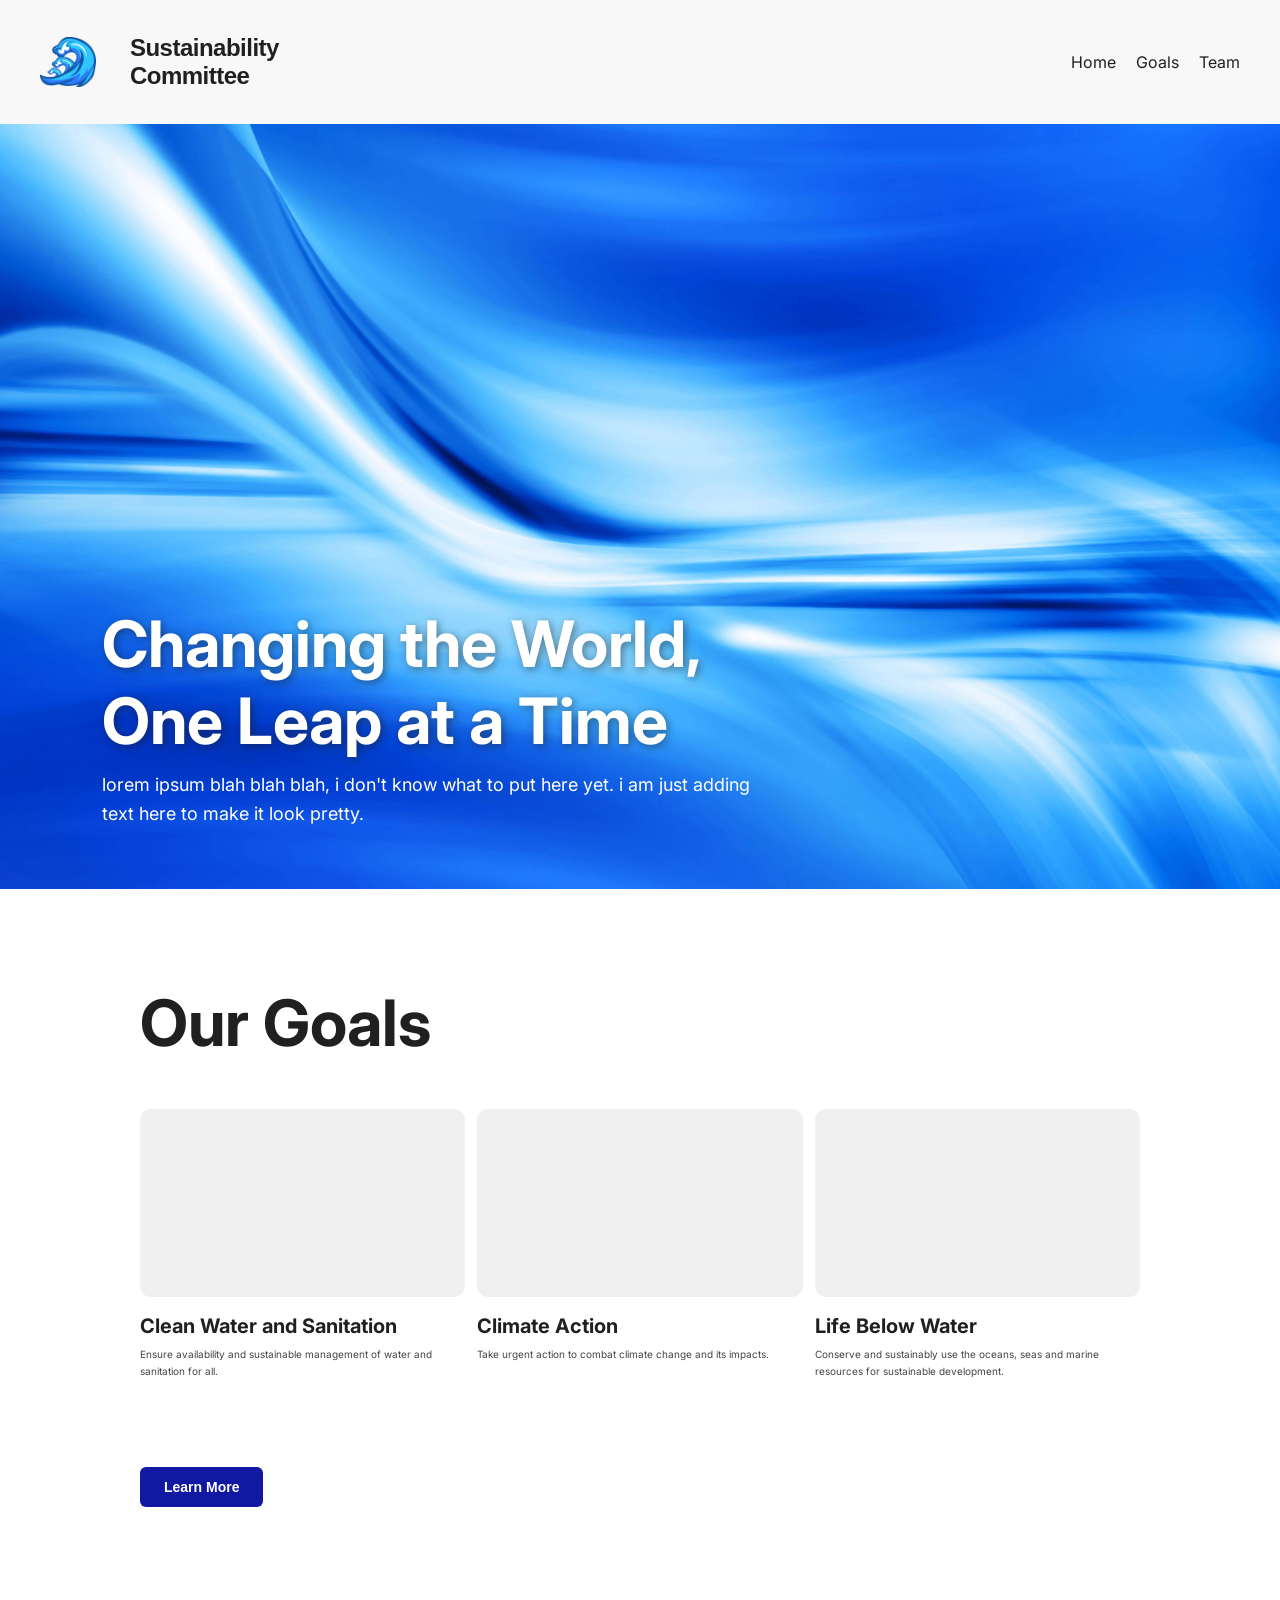
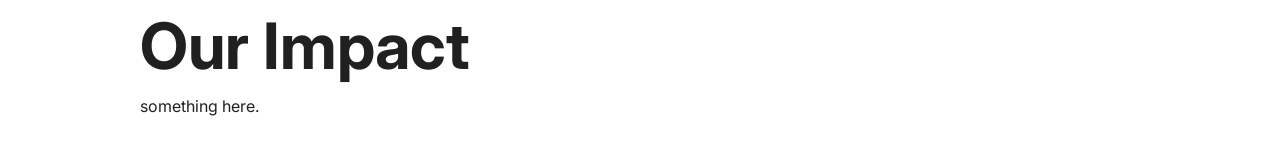
<file: index.html>
<!doctype html>
<html lang="en">
    <head>
        <script src="menu.js" defer></script>

        <meta charset="UTF-8" />
        <meta name="viewport" content="width=device-width, initial-scale=1.0" />
        <title>Sustainability Committee ~ home</title>
        <link rel="icon" type="image/x-icon" href="assets/wave-graphic-clipart-design-free-png.png" />
        <link rel="preconnect" href="https://fonts.googleapis.com" />
        <link rel="preconnect" href="https://fonts.gstatic.com" crossorigin />

        <link 
        rel="stylesheet" 
        href="https://cdnjs.cloudflare.com/ajax/libs/font-awesome/4.7.0/css/font-awesome.min.css"/>

        <link
            href="https://fonts.googleapis.com/css2?family=Inter:wght@400;500;600;700&display=swap"
            rel="stylesheet"
        />
        <link rel="stylesheet" href="assets/css/styles.css" />
    
    </head>
    <body>
        <div class="nav">
            <a href="index.html" class="active">
                <img src="assets/wave-graphic-clipart-design-free-png.png" alt="Logo" class="logo" />
                <h1 class="main-text">Sustainability Committee</h1>
            
                
            <ul class="nav-links">
                <li><a href="index.html">Home</a></li>
                <li><a href="goals.html">Goals</a></li>
                <li><a href="teams.html">Team</a></li>
            </ul>


             <button id="hamburger" type="button" aria-label="Toggle menu" aria-expanded="false">
                <span></span>
                <span></span>
                <span></span>
             </button>
  </a>
        </div>


        <section class="hero">
            <img src="assets/background.jpg" alt="Background Image" class="background-image" />

            <div class="hero-content">
                <h1>Changing the World,<br />One Leap at a Time</h1>

                <p class="description">
                    lorem ipsum blah blah blah, i don't know what to put here yet. i am just adding text here to make it look pretty.
                </p>
            </div>
        </section>

        <section class="goal-section">
            <div class="container">
                <h1>Our Goals</h1>
                <div class="goal-grid">
                    <div class="goal-card">
                        <div class="item-card"></div>
                        <h3>Clean Water and Sanitation</h3>
                        <p class="description">Ensure availability and sustainable management of water and sanitation for all.</p>
                    </div>

                    <div class="goal-card">
                        <div class="item-card"></div>
                        <h3>Climate Action</h3>
                        <p class="description">Take urgent action to combat climate change and its impacts.</p>
                    </div>

                    <div class="goal-card">
                        <div class="item-card"></div>
                        <h3>Life Below Water</h3>
                        <p class="description">Conserve and sustainably use the oceans, seas and marine resources for sustainable development.</p>
                    </div>
                </div>
                <a href="goals.html"><button class="learn-more">Learn More</button></a>
            </div>
        </section>

                <section class="more-section">
            <div class="container">
                <a href="goals.html"><h1>Our Impact</h1></a>
                <p>something here.</p>
            </div>
        </section>

    </body>
</html>
</file>
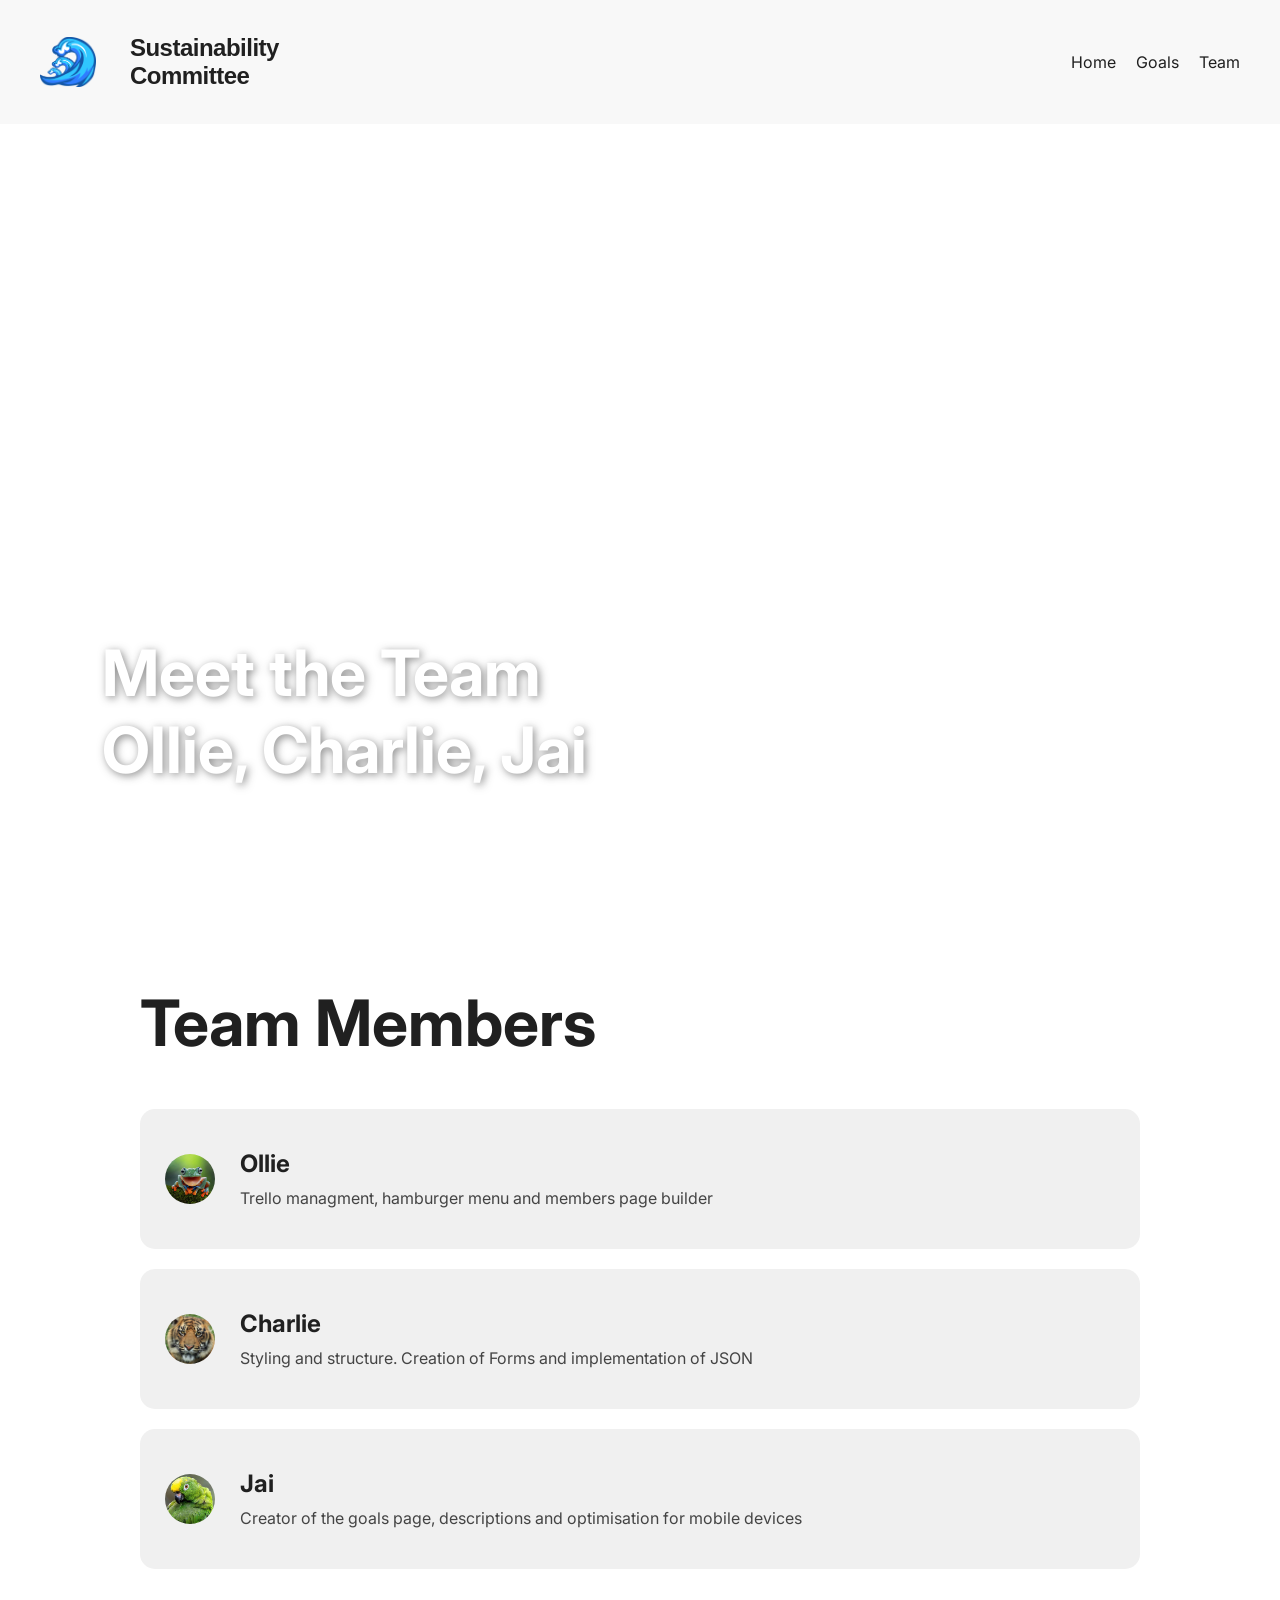
<file: teams.html>
<!doctype html>
<html lang="en">
    <head>
        <script src="menu.js" defer></script>

        <meta charset="UTF-8" />
        <meta name="viewport" content="width=device-width, initial-scale=1.0" />
        <title>Sustainability Committee ~ Team</title>
        <link rel="icon" type="image/x-icon" href="assets/wave-graphic-clipart-design-free-png.png" />
        <link rel="preconnect" href="https://fonts.googleapis.com" />
        <link rel="preconnect" href="https://fonts.gstatic.com" crossorigin />

        <link 
        rel="stylesheet" 
        href="https://cdnjs.cloudflare.com/ajax/libs/font-awesome/4.7.0/css/font-awesome.min.css"/>

        <link
            href="https://fonts.googleapis.com/css2?family=Inter:wght@400;500;600;700&display=swap"
            rel="stylesheet"
        />
        <link rel="stylesheet" href="assets/css/styles.css" />
    
    </head>
    <body>
        <div class="nav">
            <a href="index.html" class="active">
                <img src="assets/wave-graphic-clipart-design-free-png.png" alt="Logo" class="logo" />
               
                <h1 class="main-text">Sustainability Committee</h1>
            
                
            <ul class="nav-links">
                <li><a href="index.html">Home</a></li>
                <li><a href="goals.html">Goals</a></li>
                <li><a href="teams.html">Team</a></li>
            </ul>

            <button id="hamburger" type="button" aria-label="Toggle menu" aria-expanded="false">
                <span></span>
                <span></span>
                <span></span>
             </button>
        </div>


        <section class="hero">
            
        <video id="video" autoplay muted loop playsinline>
                <source src="assets/nature.mp4" type="video/mp4"  alt="video" class="video" />
        </video>

        <script>
            const video = document.getElementById("video");
            video.playbackRate = 0.75;
            
        </script>

            </video>
            <div class="hero-content">
                <h1>Meet the Team<br />Ollie, Charlie, Jai</h1>

                <p class="description">
                    The future is in our hands, find out how we made this website...
                </p>
            </div>
        </section>

    <section class="team-section">
        <div class="team">
                
                

                <h1>Team Members</h1>

            <div class="team-grid">

                <div class="team-card">
                    <img src="assets/frog.jpg" alt="ollie" class="profile-img">
                    
                <div class="team-info">
                    <h3>Ollie</h3>
                        
                        <p>Trello managment, hamburger menu and members page builder</p>
                    </div>      
                </div>

                <div class="team-card">
                    <img src="assets/tiger.jpg" alt="ollie" class="profile-img">

                <div class="team-info">
                    <h3>Charlie</h3>
                        <p>Styling and structure. Creation of Forms and implementation of JSON </p>
                
                    </div>      
                </div>

                <div class="team-card">
                    <img src="assets/parrot.jpg" alt="ollie" class="profile-img">

                <div class="team-info">
                    <h3>Jai</h3>
                        <p>Creator of the goals page, descriptions and optimisation for mobile devices</p>
                
                    </div>      
                </div>

            
                       
                      
               
            </div>
        </div>
    </section>
    </body>
</html>
</file>
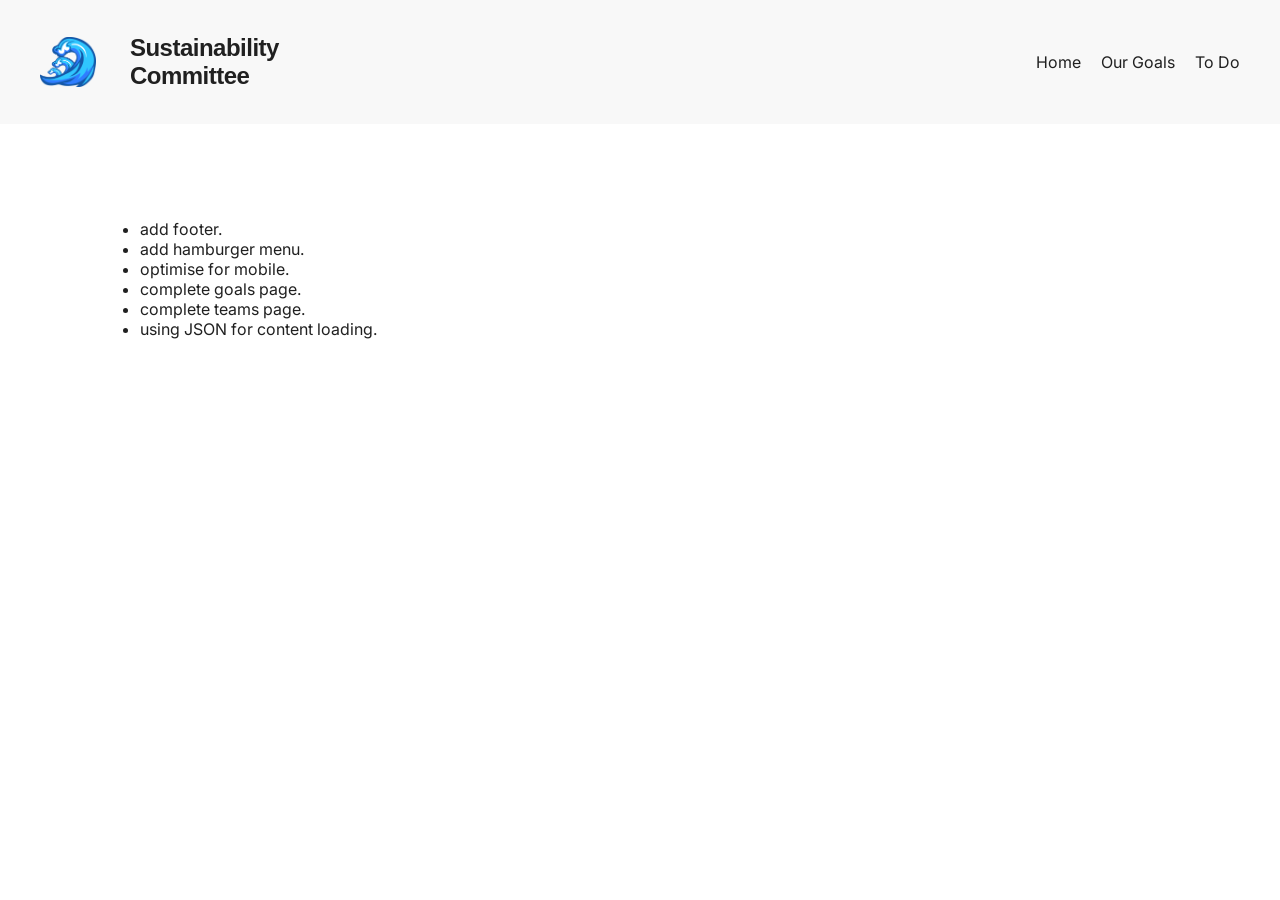
<file: todo.html>
<!doctype html>
<html lang="en">
    <head>
        <meta charset="UTF-8" />
        <meta name="viewport" content="width=device-width, initial-scale=1.0" />
        <title>Sustainability Committee ~ home</title>
        <link rel="icon" type="image/x-icon" href="assets/wave-graphic-clipart-design-free-png.png" />
        <link rel="preconnect" href="https://fonts.googleapis.com" />
        <link rel="preconnect" href="https://fonts.gstatic.com" crossorigin />
        <link
            href="https://fonts.googleapis.com/css2?family=Inter:wght@400;500;600;700&display=swap"
            rel="stylesheet"
        />
        <link rel="stylesheet" href="assets/css/styles.css" />
    </head>
    <body>
        <div class="nav">
            <a href="index.html">
                <img src="assets/wave-graphic-clipart-design-free-png.png" alt="Logo" class="logo" />
                <h1 class="main-text">Sustainability Committee</h1>
            </a>

            <ul class="nav-links">
                <li><a href="index.html">Home</a></li>
                <li><a href="goals.html">Our Goals</a></li>
                <li><a href="todo.html">To Do</a></li>
            </ul>
        </div>

        <section class="goal-section">
            <div class="container">
                <ul>
                    <li>add footer.</li>
                    <li>add hamburger menu.</li>
                    <li>optimise for mobile.</li>
                    <li>complete goals page.</li>
                    <li>complete teams page.</li>
                    <li>using JSON for content loading.</li>
                </ul>
            </div>
        </section>
    </body>
</html>
</file>
<file: assets/css/styles.css>
@font-face  {
  font-family: "Hanken Grotesk";
  src: url("/assets/fonts/HankenGrotesk-VariableFont_wght.ttf") format("ttf");
  font-weight: 700;
  font-style: normal;
  font-display: swap;
}

@font-face  {
  font-family: "Hanken Grotesk";
  src: url("/assets/fonts/HankenGrotesk-VariableFont_wght.ttf") format("ttf");
  font-weight: 300;
  font-style: normal;
  font-display: swap;
}

@font-face  {
  font-family: "Hanken Grotesk";
  src: url("/assets/fonts/HankenGrotesk-VariableFont_wght.ttf") format("ttf");
  font-weight: 400;
  font-style: normal;
  font-display: swap;
}

::selection  {
  background: #1119a3;
  color: #ffffff;
}

*  {
  margin: 0;
  padding: 0;
  box-sizing: border-box;
}

body  {
  background: #ffffff;
  color: #202020;
  font-family: 'Inter', sans-serif;
}

a{
  text-decoration: none;
  color: inherit;
}

.nav {
    display: flex;
    justify-content: space-between;
    align-items: center;
    padding: 20px 40px;
    background-color: #f8f8f8;

    position: sticky;
    top: 0;
    z-index: 1000;
}

.nav a:hover{
    color: red;
}
.nav > a {
    display: flex;
    align-items: center;
    text-decoration: none;
    gap: 10px;
}

.logo {
    height: 50px;
    width: auto;
    margin-right: 10px;
}

.nav-links {
    list-style: none;
    display: flex;
    gap: 20px;
}

.main-text {
    color: #202020;
    text-decoration: none;
    cursor: pointer;
    font-family: 'Hanken Grotesk', sans-serif;
    font-weight: 500;
    font-size: 24px;
    letter-spacing: -0.5px;
    margin: 0;
}

.hero {
    position: relative;
    height: 85vh;
    display: flex;
    align-items: flex-end;
    padding: 60px 8%;
    box-sizing: border-box;
    overflow: hidden;
}

.background-image {
    position: absolute;
    top: 0;
    left: 0;
    width: 100%;
    height: 100%;
    object-fit: cover;
    z-index: -1;
}

#video {
    position: absolute;
    top: 0;
    left: 0;
    width: 100%;
    height: 100%;
    object-fit: cover;
    z-index: 0;
}
.hero-content {
    position: relative;
    z-index: 1;
    max-width: 750px;
    color: white;
}

.hero-content h1 {
    font-size: 4em;
    font-weight: 700;
    margin-bottom: 12px;
    filter: drop-shadow(2px 2px 4px rgba(28, 28, 28, 0.5));
}

.hero-content p {
    font-size: 18px;
    line-height: 1.6;
    color: white;
}

.description {
    font-size: 18px;
    line-height: 1.6;
    max-width: 650px;
}

.main-text  {
  color: #202020;
  text-decoration: none;
  cursor: pointer;
  font-family: 'Hanken Grotesk', sans-serif;
  font-weight: 600;
  font-size: 24px;
  letter-spacing: -0.5px;
  padding: 4%;
}

.container  {
  width: min(100% - 40px, 1000px);
  margin: 0 auto;
}

.container h1  {
  font-size: 4em;
  font-weight: 700;
  margin-bottom: 12px;
  text-decoration: none; 
  color: inherit; 
}

section  {
  padding: 65px 0 35px;
}

.item-grid  {
  display: grid;
  grid-template-columns: repeat(3, 1fr);
  gap: 12px;
  align-items: start;
}

.column  {
  display: flex;
  flex-direction: column;
  gap: 12px;
}

.item-card  {
  background: #f0f0f0;
  border-radius: 11px;
  overflow: hidden;
  position: relative;
  display: flex;
  flex-direction: column;
  align-items: center;
  text-align: center;
  transition: transform 0.3s ease;
}

.item-card:hover  {
  transform: translateY(-4px);
}

.item-info  {
  padding: 18px 12px 5px;
  z-index: 2;
  width: 100%;
}

.item-icon  {
  font-size: 17px;
  margin-bottom: 8px;
}

.item-card h3  {
  font-size: 12px;
  font-weight: 400;
  letter-spacing: -0.2px;
}

.item-image  {
  width: 100%;
  height: 170px;
  display: flex;
  align-items: center;
  justify-content: center;
  padding: 15px;
}

.item-image img  {
  width: 100%;
  height: 100%;
  object-fit: contain;
  transition: transform 0.4s ease;
}

.item-card:hover img  {
  transform: scale(1.05);
}



.goal-section  {
  padding-top: 95px;
}

.goal-section h1  {
  margin-bottom: 48px;
}

.goal-grid  {
  display: grid;
  grid-template-columns: repeat(3, 1fr);
  gap: 12px;
}

.goal-card  {
  display: flex;
  flex-direction: column;
}

.goal-card .item-card  {
  height: 188px;
}

.goal-card .item-image  {
  height: 155px;
}

.goal-card h3  {
  font-size: 20px;
  font-weight: 700;
  margin-top: 17px;
  margin-bottom: 8px;
}

.description  {
  font-size: 10px;
  line-height: 1.65;
  color: #444;
  font-weight: 400;
}

.learn-more  {
  background-color: #1119a3;
  color: #ffffff;
  border: none;
  padding: 12px 24px;
  font-family: 'Hanken Grotesk', sans-serif;
  font-size: 14px;
  font-weight: 600;
  border-radius: 6px;
  cursor: pointer;
  align-self: center;
  justify-self: center;
  display: block;
  margin-top: 88px;
}


#hamburger{
  display:none;
}

@media (max-width: 600px)  {

  #hamburger{
    display:flex;
    flex-direction:column;
    justify-content:space-around;
    width:40px;
    height:40px;
    padding:8px;
    background-color: #1119a3;
    opacity: 0.6;
    border: none;
    border-radius: 5px;
    cursor:pointer;
    margin-left:auto;
  }


  /*anaimation of the three hamburger lines*/
  #hamburger span {
    display: block;
    width: 100%;
    height:3px;
    background-color: white;
    border-radius: 3px;
    transition: transform 0.3s ease, opacity 0.3s ease;
  }

  /*top line rotates 45 degrees*/
  #hamburger.active span:nth-child(1){
    transform: translateY(8px) rotate(45deg);

  }
  
  /*middle line disappears*/
  #hamburger.active span:nth-child(2){
    opacity: 0;
  }

  /*bottom line rotates 45 degrees but opposite direction*/
  #hamburger.active span:nth-child(3){
    transform:translateY(-8px) rotate(-45deg);
  }

  .nav  {
    flex-wrap: wrap;
    align-items: center;
    padding: 10px 10px;
    position: relative;
  }
  
  .nav-links  {
    color: #f8f8f8;
    text-decoration: none;
    display: none;
    flex-direction: column;
    gap: 10px;
    position: absolute;
    top: 100%;
    right: 5px;
    width: 100px;
    margin: 0;
    padding: 15px;
    background-color: #1119a3;
    opacity: 0.6;
    border-radius: 5px;
    list-style: none;
    z-index: 1000;
  }

  .nav-links li{
    display: block;
    width:70%;
    padding:10px;
    font-size: small;

    }
    .nav-links.shownav{
      display: flex;
    }


  .logo  {
    height: 30px;
  }

  .main-text  {
    display: none;
  }

  .container  {
    width: calc(100% - 28px);
  }

  .container h1  {
    font-size: 2em;
  }

  .background-image  {
    height: 50vh;
  }

  .hero  {
    height: 50vh;
    padding: 30px 4%;
  }

  .hero-content  {
    max-width: 100%;
  }

  .hero-content h1  {
    font-size: 2.5em;
  }

  .hero-content p  {
    font-size: 14px;
  }

  section  {
    padding-top: 45px;
  }

  h1  {
    margin-bottom: 35px;
  }

  .item-grid, .goal-grid  {
    gap: 9px;
  }

  .item-card  {
    border-radius: 9px;
  }

  .goal-section  {
    padding-top: 75px;
  }

  .goal-card .item-card  {
    height: 145px;
  }

  .goal-card .item-image  {
    height: 115px;
  }

  .goal-card h3  {
    font-size: 9px;
    margin-top: 12px;
  }

  .description  {
    font-size: 9px;
  }


  .team-card {
        flex-direction: column;
        text-align: center;
        padding: 20px;
    }

    .profile-img {
        width: 90px;
        height: 90px;
    }

    .team-info {
        align-items: center;
    }

    .team-info h3 {
        font-size: 22px;
    }

    .team-info p {
        font-size: 14px;
    }

}

.team  {
  width: min(100% - 40px, 1000px);
  margin: 0 auto;
}

.team h1  {
  font-size: 4em;
  font-weight: 700;
  margin-bottom: 12px;
  text-decoration: none; 
  color: inherit; 
}


.team-section  {
  padding-top: 95px;
}

.team-section h1  {
  margin-bottom: 48px;
}


.team-grid{
  display: flex;
  flex-direction: column;
  gap: 20px;
  width: 100%;
}

.team-card{
  display:flex;
  flex-direction:row;
  align-items: center;
  gap: 25px;
  min-height: 140px;
  padding: 25px;
  background-color: #f0f0f0;
  border-radius: 15px;
  width: 100%;
  box-sizing: border-box;
  transition: transform 0.3s ease;
}

.team-card:hover {
  transform: translateY(-4px);
}

.profile-img {
  width: 50px;
  height: 50px;
  border-radius: 50%;
  object-fit: cover;
  flex-shrink: 0;
}

.team-info{
  display: flex;
  flex-direction: column;
  gap: 8px;
  flex: 1;
  justify-content:center ;
}
.team-info h3 {
  font-size: 24px;
  font-weight: 700;
  margin: 0;
  color:#202020;
}

.team-info p {
  font-size: 16px;
  line-height: 1.5;
  margin: 0;
  color: #444;
}
</file>
